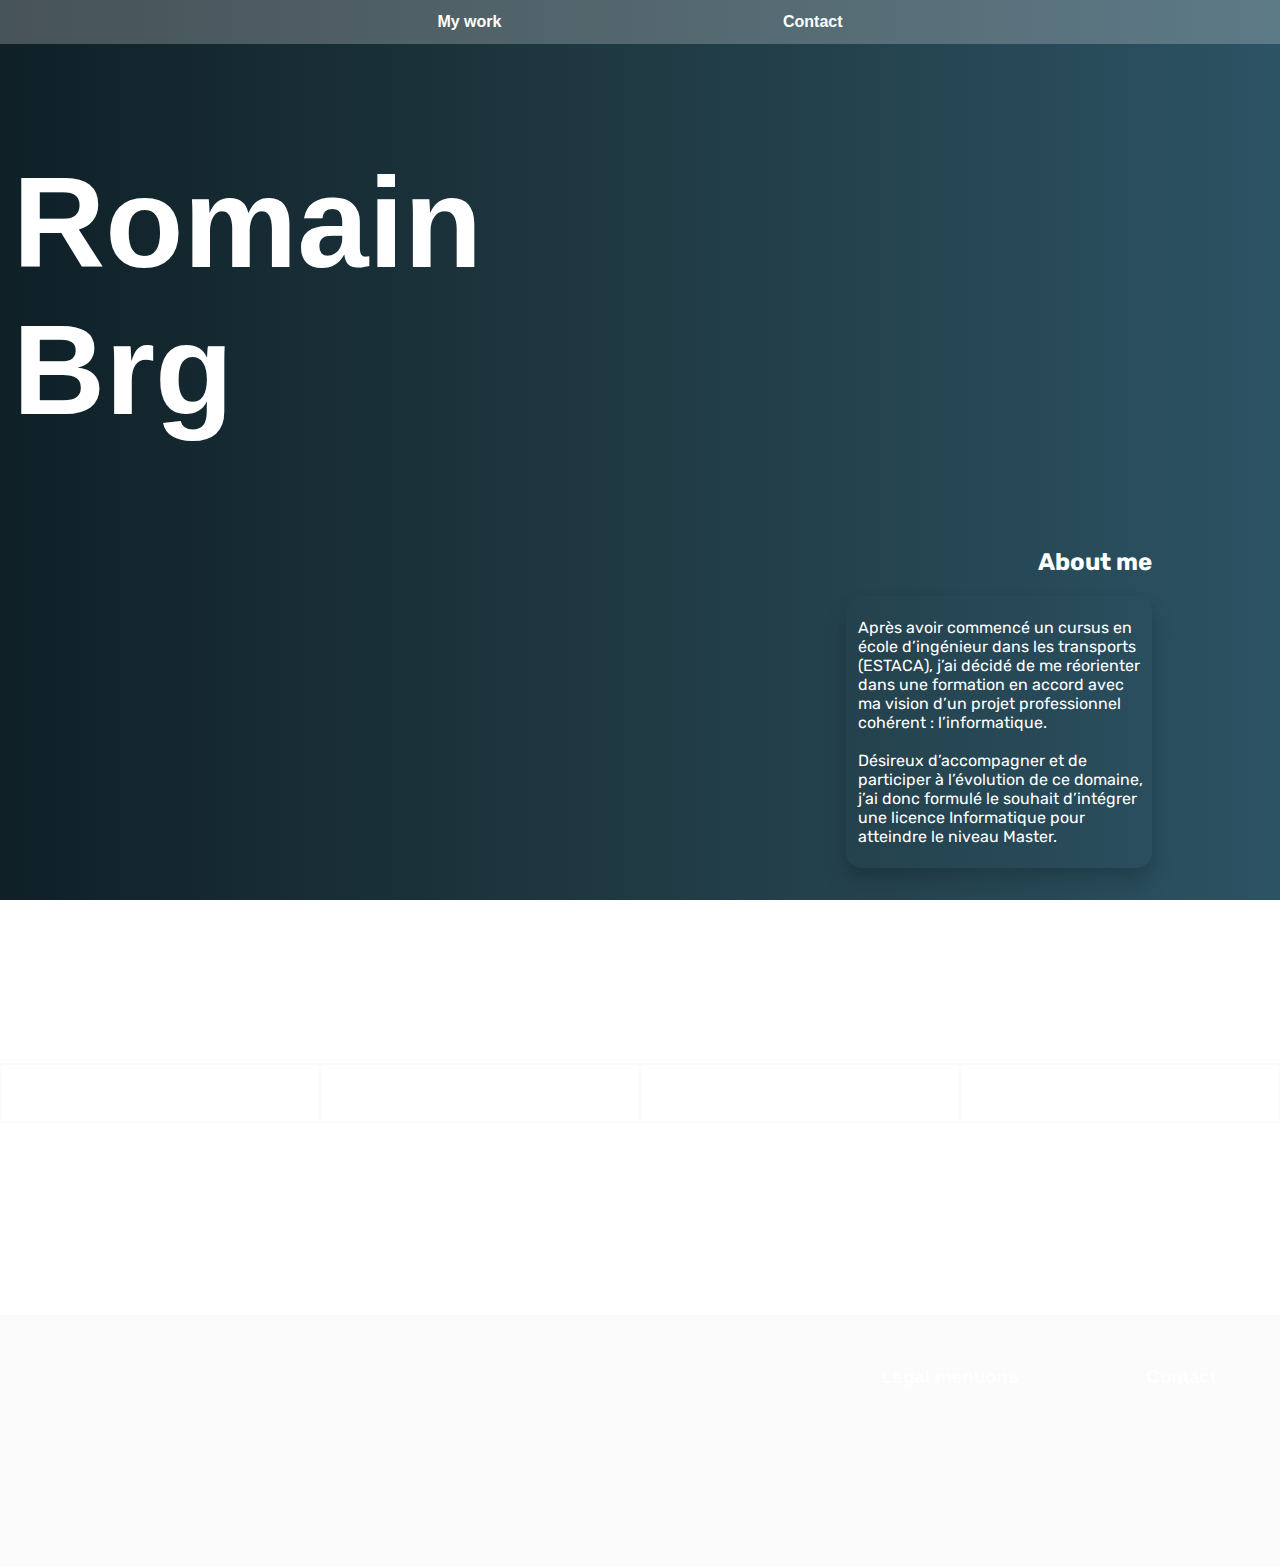
<file: index.html>
<!DOCTYPE html>
<html lang="fr">

<head>
    <meta charset="utf-8" >
    <title>Portfolio - Romain Brg</title>
    <link href="styles.css" rel="stylesheet">
    <link rel="preconnect" href="https://fonts.googleapis.com">
    <link rel="preconnect" href="https://fonts.gstatic.com" crossorigin>
    <link href="https://fonts.googleapis.com/css2?family=Radio+Canada+Big:ital,wght@0,400..700;1,400..700&display=swap" rel="stylesheet">
    <link href="https://fonts.googleapis.com/css2?family=Rubik:ital,wght@0,300..900;1,300..900&display=swap" rel="stylesheet">
</head>

<body>
    <header class="entete">
        <nav class="navbar">
            <a href="#encre_Work" alt="Click to see my work">My work</a>
            <a href="Contact.html" alt="Acces the contact form">Contact</a>
        </nav>
    </header>

    <main>
        <div class="prenom">
            <h1>Romain <br> Brg</h1> 
            <!-- <div class="imageAccueil">
                <img src="images\imagesIndex.jpeg" alt="Image informatique de fond">
            </div> -->
        </div>

        <section class="infoProfil">
            <h2>About me</h2>
                <div class="textProfil">
                    <p>
                        Après avoir commencé un cursus en école d’ingénieur dans les transports (ESTACA), 
                        j’ai décidé de me réorienter dans une formation en accord avec ma vision d’un projet professionnel cohérent : l’informatique.<br> <br>
                        Désireux d’accompagner et de participer à l’évolution de ce domaine, j’ai donc formulé le souhait d’intégrer une licence Informatique pour atteindre le niveau Master.
                    </p>
                </div>
        </section>
        
        <section class="myWork">
            <h2 id="encre_Work">My work</h2>
            <div class="listWork"> 
                <a href="c.html" alt="Click to see my work in C">C</a>
                <a href="cpp.html" alt="Click to see my work in C++">C++</a>
                <a href="VBA.html" alt="Click to see my work in VBA">VBA</a>
                <a href="htmlCss.html" alt="Click to see my work in Html and CSS">Html and CSS</a>
            </div>
        </section>
    </main>

    <footer> 
        <h3><a href="" alt="Click to see the legal mentions">Legal mentions</a></h3>
        <h3><a href="Contact.html" alt="Acces the contact form">Contact</a></h3>
    </footer>

</body>
</file>
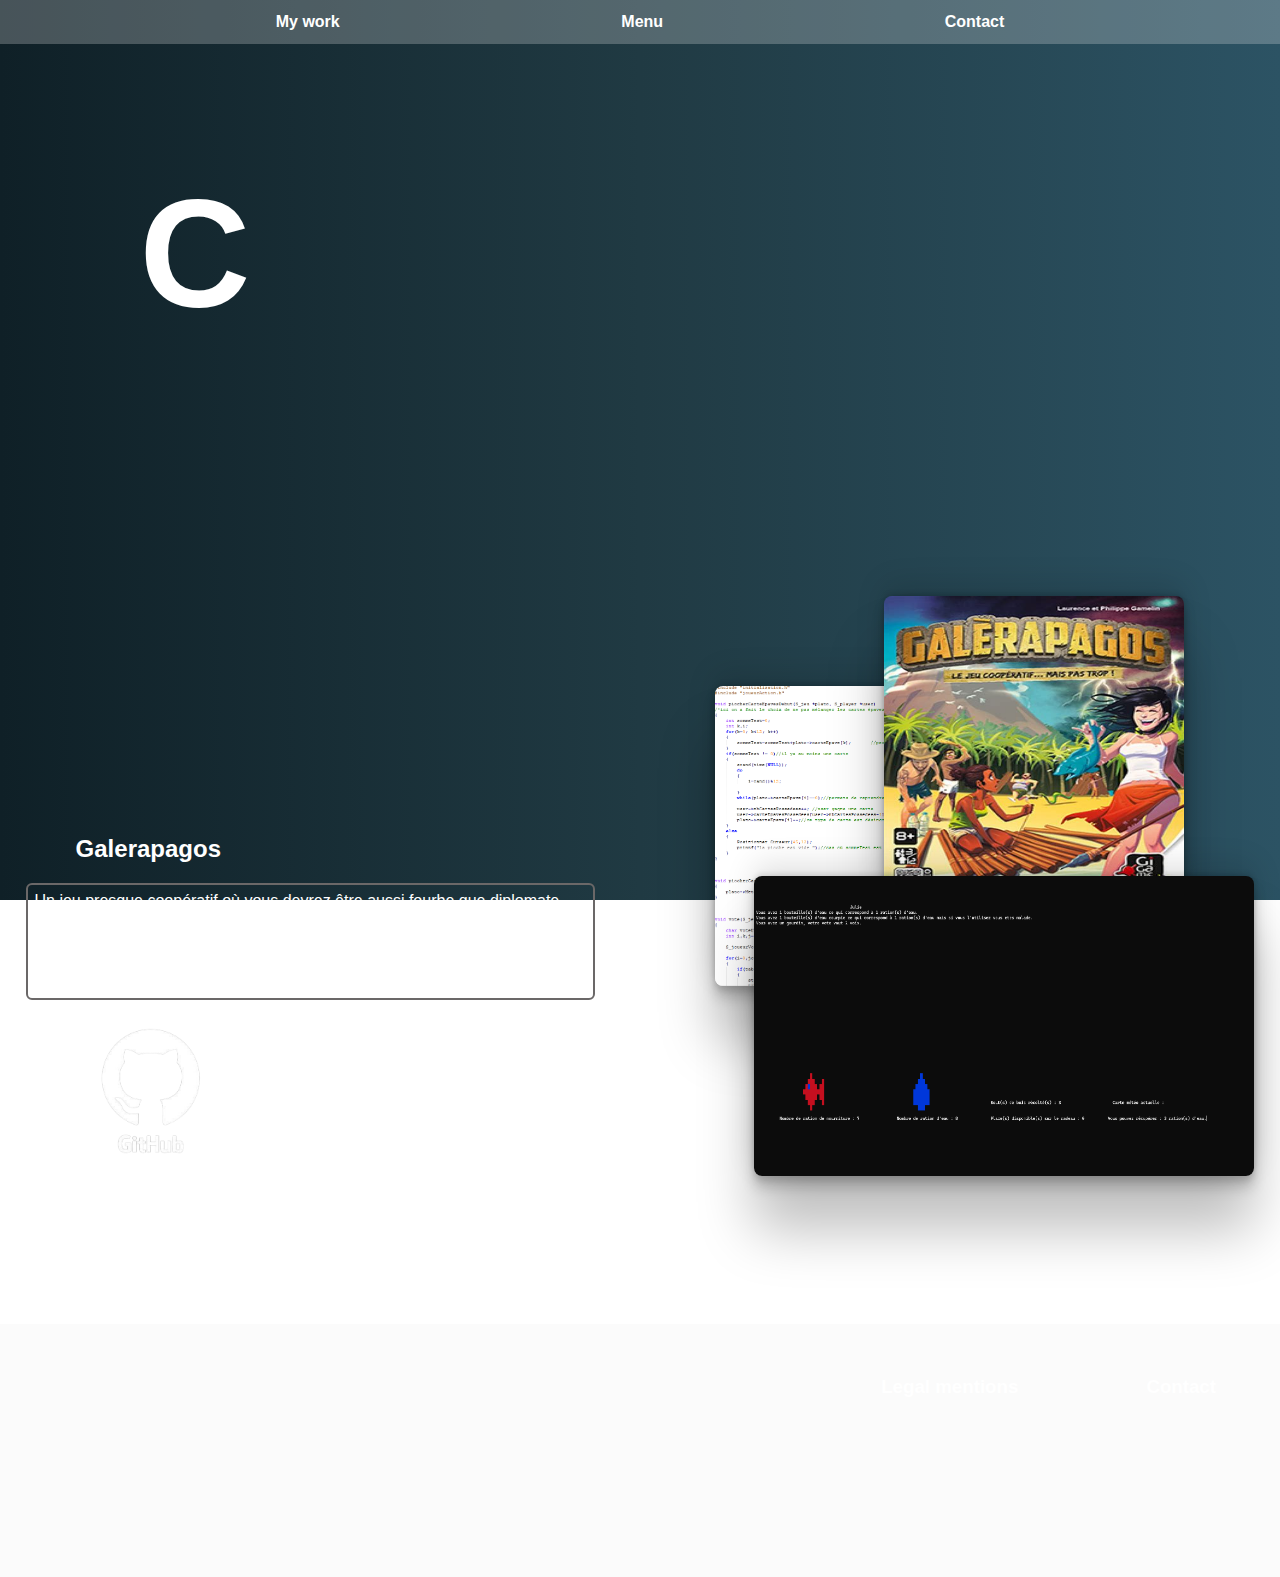
<file: c.html>
<!DOCTYPE html>
<html lang="fr">

<head>
    <meta charset="utf-8" >
    <title>C - Romain Brg</title>
    <link href="styles.css" rel="stylesheet">
    <link rel="preconnect" href="https://fonts.googleapis.com">
    <link rel="preconnect" href="https://fonts.gstatic.com" crossorigin>
    <link href="https://fonts.googleapis.com/css2?family=Radio+Canada+Big:ital,wght@0,400..700;1,400..700&display=swap" rel="stylesheet">
    <link href="https://fonts.googleapis.com/css2?family=Rubik:ital,wght@0,300..900;1,300..900&display=swap" rel="stylesheet">
</head>

<body>
    <header class="entete">
        <nav class="navbar">
            <a href="index.html#encre_Work" alt="Click to see my work">My work</a>
            <a href="index.html" alt="Comeback to the menu">Menu</a>
            <a href="Contact.html" alt="Acces the contact form">Contact</a>
        </nav>
    </header>

    <main>

        <section class="titreLangage">
            <h1>C</h1>
        </section>

        <section class="projet_1">
            <div>
                <h2>Galerapagos</h2>
                <p>Un jeu presque coopératif où vous devrez être aussi fourbe que diplomate pour vous garantir une place pour le voyage retour. 
                    <br><br> Ce jeu a été créé sur CodeBlock et fonctionne avec la console d'éxécution. 
                    <br> Des modifications ont été apportées et certaines cartes ont été supprimées. 
                </p>
                <a href="https://github.com/Romain-Brg/Galerapagos_en_C" alt="Lien github" title="Click to GitHub's repository">
                    <img class="p1_github-logo" src="images\github-logo.png" alt="Logo GitHub" title="Click to GitHub's repository">
                </a>
            </div>
            
            <div class="conteneurImagesProjets">
                <div class="logoImageProjet"> <a href="images\C_Galerapagos\galeraLogo.jpeg" ><img src="images\C_Galerapagos\galeraLogo.jpeg" alt="logo Galerapagos" title="Cliquez pour agrandir"></a> </div>
                <div class="codeImageProjet"> <a href="images\C_Galerapagos\galeraCode.png"><img src="images\C_Galerapagos\galeraCode.png" alt="code Galerapagos" title="Cliquez pour agrandir"> </a></div>
                <div class="affichageImageProjet"> <a href="images\C_Galerapagos\galeraAffichage.png"><img src="images\C_Galerapagos\galeraAffichage.png" alt="affichage Galerapago" title="Cliquez pour agrandir"> </a></div>
            </div>
        </section>
    </main>

    <footer> 
        <h3><a href="" alt="Click to see the legal mentions">Legal mentions</a></h3>
        <h3><a href="Contact.html" alt="Acces the contact form">Contact</a></h3>
    </footer>



</body>
</file>
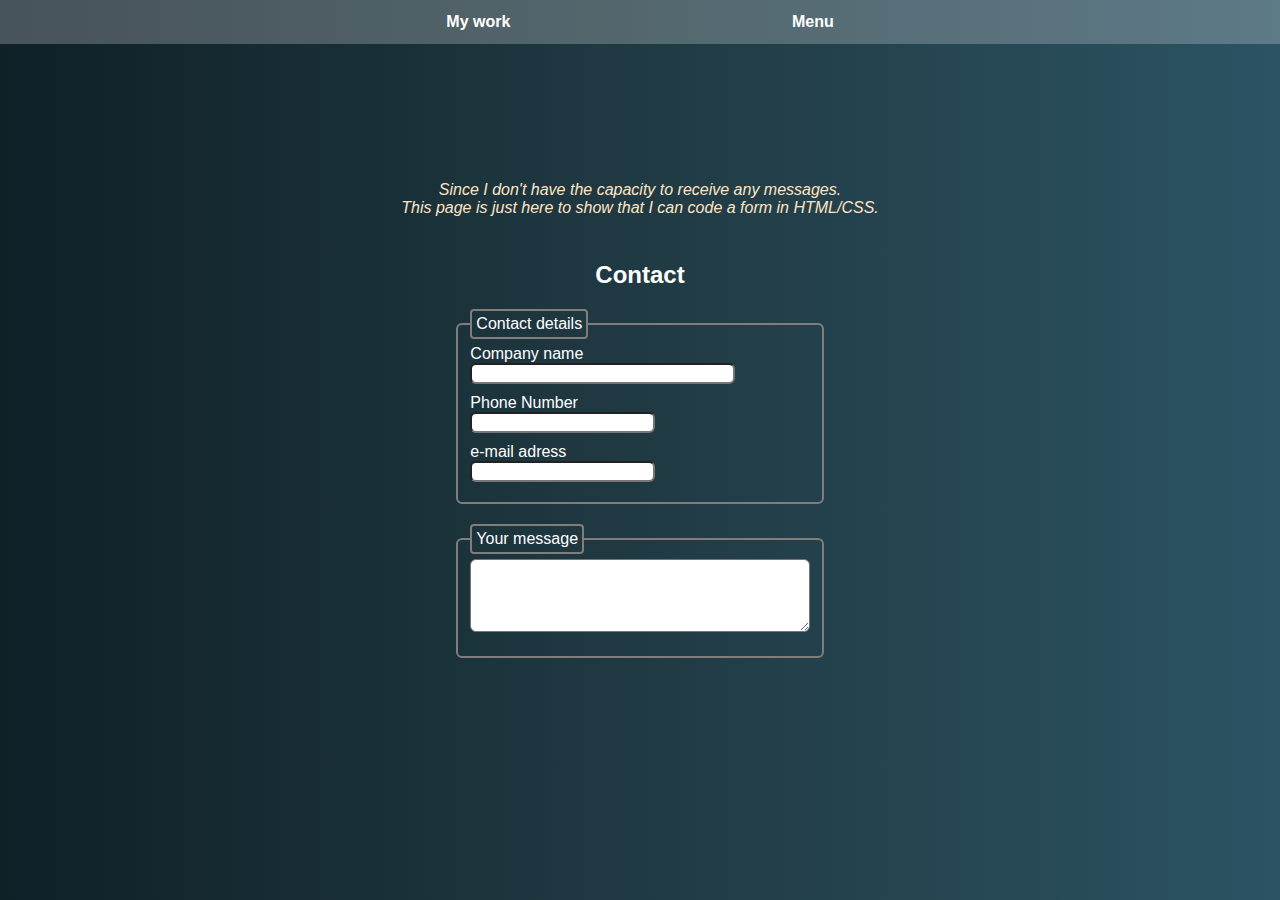
<file: Contact.html>
<!DOCTYPE html>
<html lang="fr">

<head>
    <meta charset="utf-8" >
    <title>Contact</title>
    <link href="styles.css" rel="stylesheet">
    <link rel="preconnect" href="https://fonts.googleapis.com">
    <link rel="preconnect" href="https://fonts.gstatic.com" crossorigin>
    <link href="https://fonts.googleapis.com/css2?family=Radio+Canada+Big:ital,wght@0,400..700;1,400..700&display=swap" rel="stylesheet">
    <link href="https://fonts.googleapis.com/css2?family=Rubik:ital,wght@0,300..900;1,300..900&display=swap" rel="stylesheet">
</head>

<body>
    <header class="entete">
        <nav class="navbar">
            <a href="index.html#encre_Work" alt="Click to see my work">My work</a>
            <a href="index.html" alt="Acces the main page">Menu</a>
        </nav>
    </header>

    <main>
        <div class="formContact">
            <p>
                Since I don't have the capacity to receive any messages.<br> This page is just here to show that I can code a form in HTML/CSS.
            </p>
            <h2>Contact</h2>
            <form action="" method="post">
                <fieldset>
                    <legend>Contact details</legend>
                    <div class="formCompanyName"> 
                        <label for="CompanyName">Company name</label> <br>
                        <input type="text" name="CompanyName" id="CompanyName" size="30">
                    </div>
                    <div class="formPhoneNum">
                        <label for="phoneNum">Phone Number</label><br>
                        <input type="tel" name="phoneNum" id="phoneNum">
                    </div>
                    <div class="formEmail">
                        <label for="emailAdress">e-mail adress</label><br>
                        <input type="email" name="emailAdress" id="emailAdress">
                    </div> 
                </fieldset>
                <fieldset >
                    <legend>Your message</legend>
                    <div class="formMessage">
                        <textarea name="urMessage" id="urMessage"></textarea>
                    </div>
                </fieldset>    
            </form>
        </div> 
    </main>


</body>
</file>
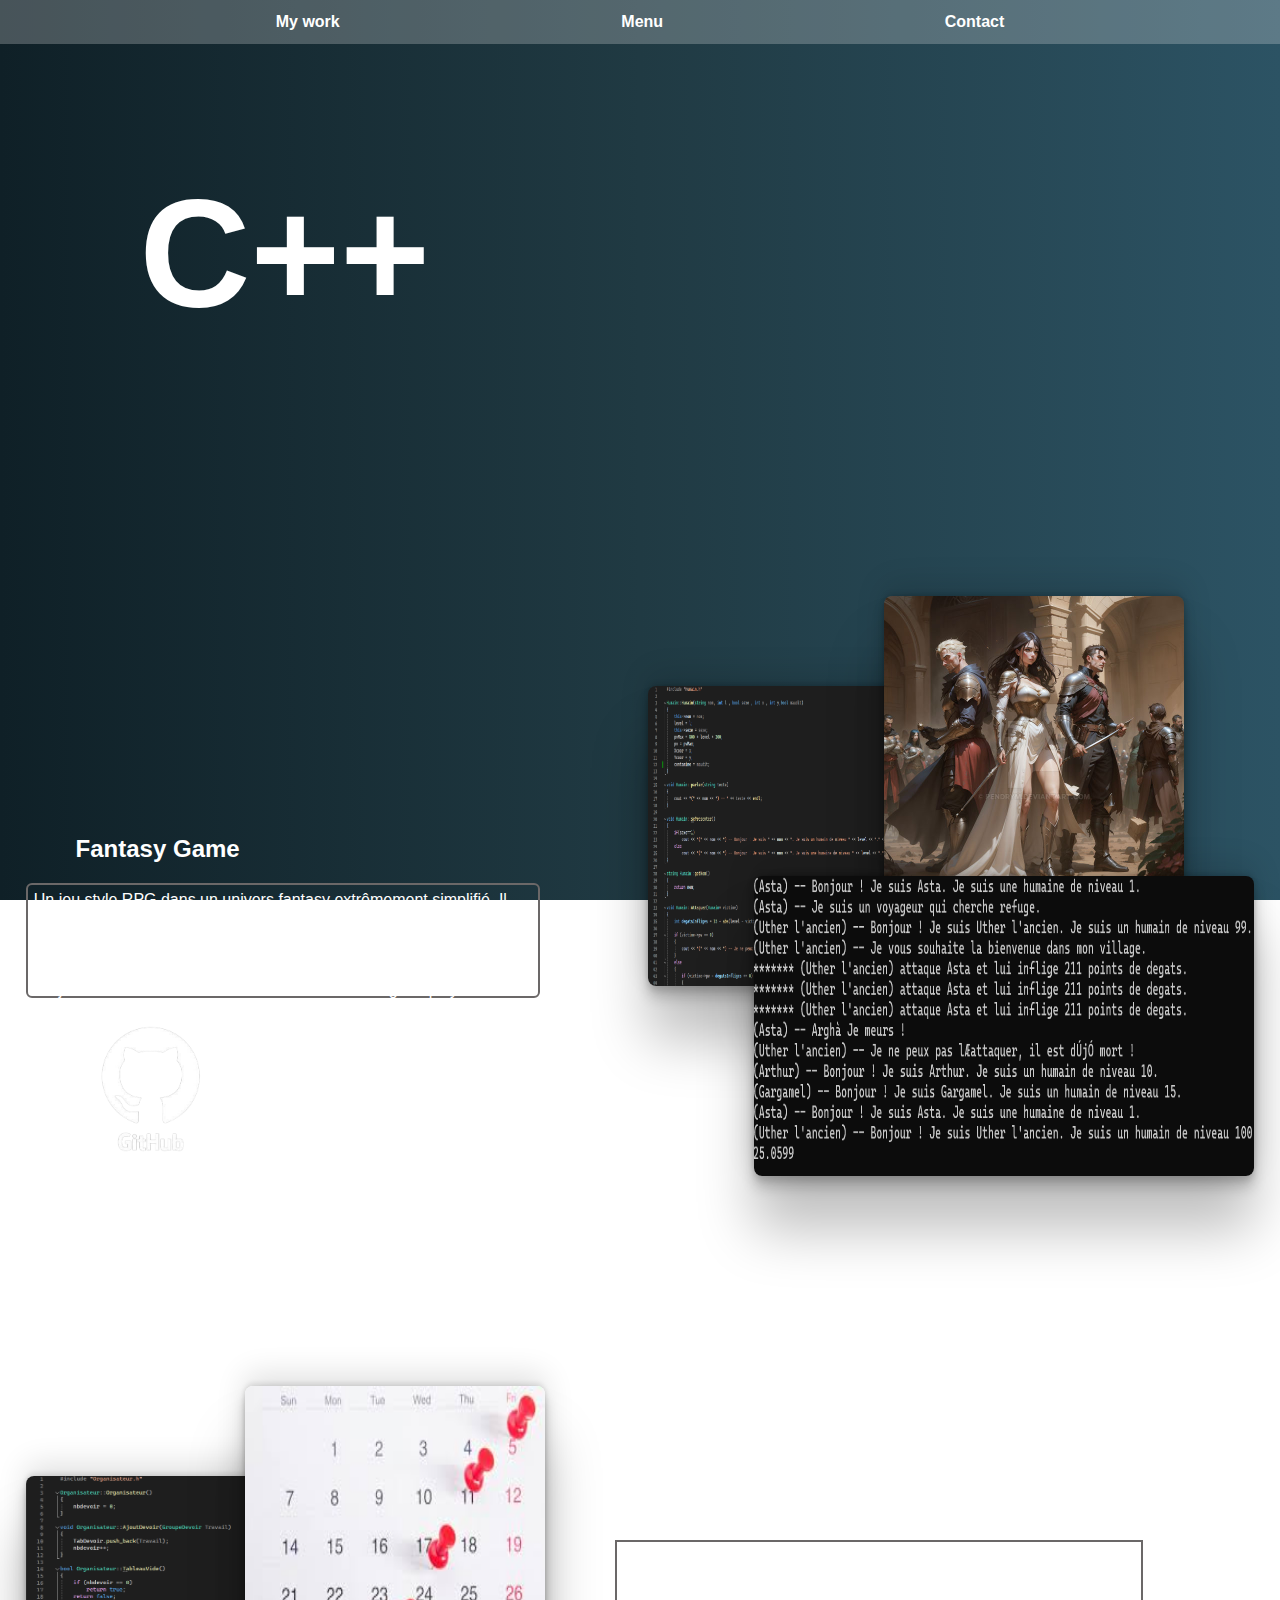
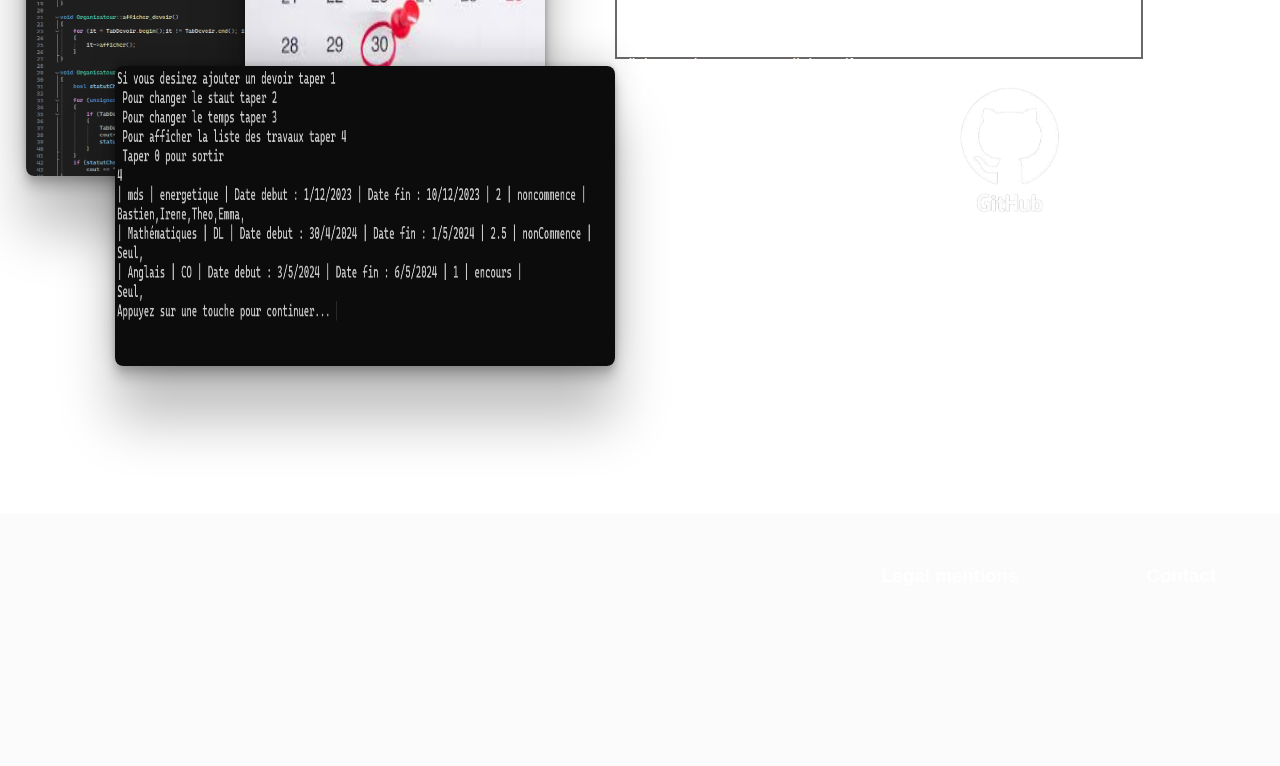
<file: cpp.html>
<!DOCTYPE html>
<html lang="fr">

<head>
    <meta charset="utf-8" >
    <title>C++ - Romain Brg</title>
    <link href="styles.css" rel="stylesheet">
    <link rel="preconnect" href="https://fonts.googleapis.com">
    <link rel="preconnect" href="https://fonts.gstatic.com" crossorigin>
    <link href="https://fonts.googleapis.com/css2?family=Radio+Canada+Big:ital,wght@0,400..700;1,400..700&display=swap" rel="stylesheet">
    <link href="https://fonts.googleapis.com/css2?family=Rubik:ital,wght@0,300..900;1,300..900&display=swap" rel="stylesheet">
</head>

<body>
    <header class="entete">
        <nav class="navbar">
            <a href="index.html#encre_Work" alt="Click to see my work">My work</a>
            <a href="index.html" alt="Comeback to the menu">Menu</a>
            <a href="Contact.html" alt="Acces the contact form">Contact</a>
        </nav>
    </header>

    <main>

        <section class="titreLangage">
            <h1>C++</h1>
        </section>

        <section class="projet_1">
            <div class="p1_description">
                <h2>Fantasy Game</h2>
                <p>Un jeu style RPG dans un univers fantasy extrêmement simplifié. Il est toujours en cours de création.
                    <br><br> Ce jeu a été créé sur VisualStudio et fonctionne avec la console d'éxécution. 
                    <br> Ce jeu a été réduit au strict minimum en terme de gameplay. 
                </p>
                <a href="https://github.com/Romain-Brg/Programmation-Orientee-Objet" alt="Lien github" title="Click to GitHub's repository">
                    <img class="p1_github-logo" src="images\github-logo.png" alt="Logo GitHub" title="Click to GitHub's repository">
                </a>
            </div>
            
            <div class="conteneurImagesProjets">
                <div class="logoImageProjet"> <a href="images\Cpp_RPG\rpg_logo.jpg" ><img src="images\Cpp_RPG\rpg_logo.jpg" alt="logo Cpp_RPG" title="Cliquez pour agrandir"></a> </div>
                <div class="codeImageProjet"> <a href="images\Cpp_RPG\rpg_code.png"><img src="images\Cpp_RPG\rpg_code.png" alt="code Cpp_RPG" title="Cliquez pour agrandir"> </a></div>
                <div class="affichageImageProjet"> <a href="images\Cpp_RPG\rpg_affichage.png"><img src="images\Cpp_RPG\rpg_affichage.png" alt="affichage Cpp_RPG" title="Cliquez pour agrandir"> </a></div>
            </div>
        </section>

        <section class="projet_2">
            <div class="p2_description">
                <h2>Organisateur de devoir</h2>
                <p>
                    Il s'agit d'un Organisateur de devoir qui permet de noter les devoirs à faire.
                    <br><br> Ce programme a été créé sur VisualStudio et fonctionne avec la console d'éxécution. 
                    <br> Des fonctionnalités sont en cours d'implémentation comme la possibilité d'ajouter des travaux collaboratifs. 
                </p>
                <a href="https://github.com/Romain-Brg/Exercice_Organisateur_Devoir" alt="Lien github" title="Click to GitHub's repository">
                    <img class="p2_github-logo" src="images\github-logo.png" alt="Logo GitHub" title="Click to GitHub's repository">
                </a>
            </div>
            
            <div class="conteneurImagesProjets">
                <div class="logoImageProjet"> <a href="images\Cpp_OrgaDevoir\orgadevoir_logo.jpg" ><img src="images\Cpp_OrgaDevoir\orgadevoir_logo.jpg" alt="logo Cpp_OrgaDevoir" title="Cliquez pour agrandir"></a> </div>
                <div class="codeImageProjet"> <a href="images\Cpp_OrgaDevoir\orgadevoir_code.png"><img src="images\Cpp_OrgaDevoir\orgadevoir_code.png" alt="code Cpp_OrgaDevoir" title="Cliquez pour agrandir"> </a></div>
                <div class="affichageImageProjet"> <a href="images\Cpp_OrgaDevoir\orgadevoir_affichage.png"><img src="images\Cpp_OrgaDevoir\orgadevoir_affichage.png" alt="affichage Cpp_OrgaDevoir" title="Cliquez pour agrandir"> </a></div>
            </div>
        </section>
    </main>

    <footer> 
        <h3><a href="" alt="Click to see the legal mentions">Legal mentions</a></h3>
        <h3><a href="Contact.html" alt="Acces the contact form">Contact</a></h3>
    </footer>




</body>
</file>
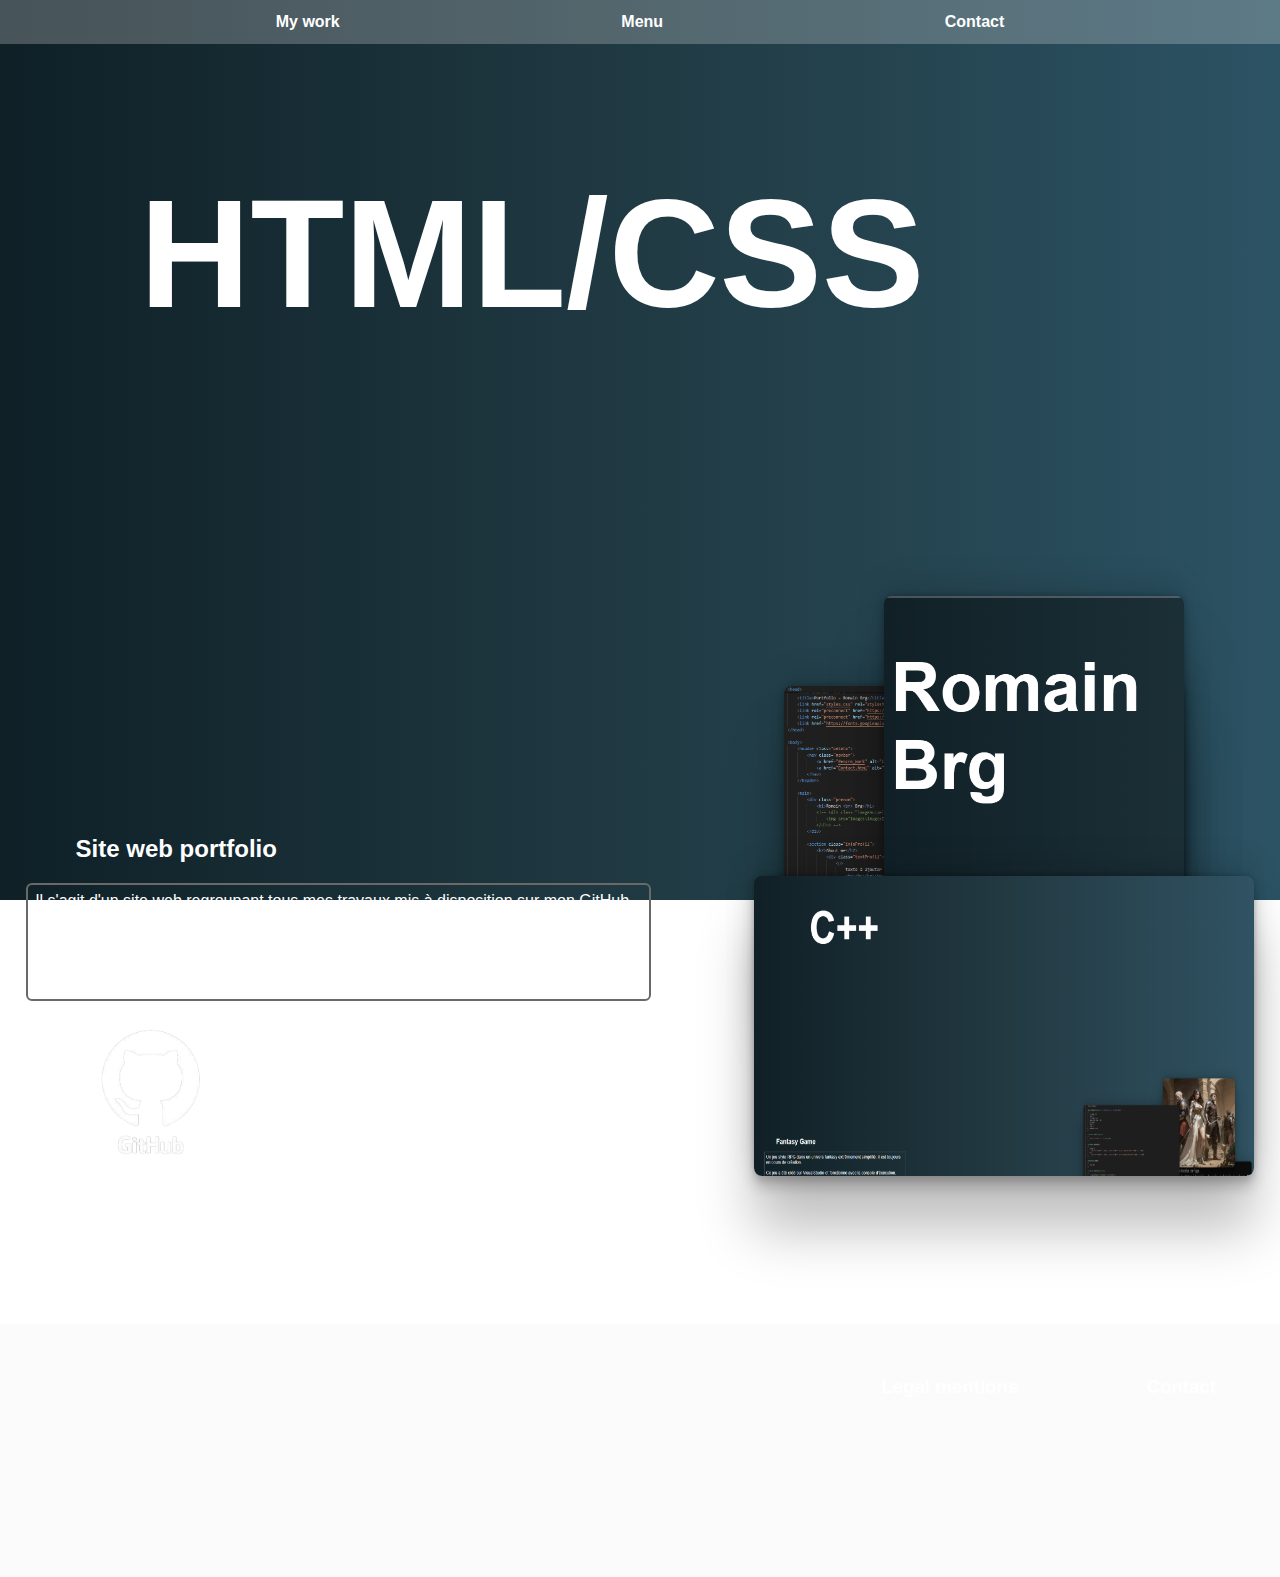
<file: htmlCss.html>
<!DOCTYPE html>
<html lang="fr">

<head>
    <meta charset="utf-8" >
    <title>HTML/CSS - Romain Brg</title>
    <link href="styles.css" rel="stylesheet">
    <link rel="preconnect" href="https://fonts.googleapis.com">
    <link rel="preconnect" href="https://fonts.gstatic.com" crossorigin>
    <link href="https://fonts.googleapis.com/css2?family=Radio+Canada+Big:ital,wght@0,400..700;1,400..700&display=swap" rel="stylesheet">
    <link href="https://fonts.googleapis.com/css2?family=Rubik:ital,wght@0,300..900;1,300..900&display=swap" rel="stylesheet">
</head>

<body>
    <header class="entete">
        <nav class="navbar">
            <a href="index.html#encre_Work" alt="Click to see my work">My work</a>
            <a href="index.html" alt="Comeback to the menu">Menu</a>
            <a href="Contact.html" alt="Acces the contact form">Contact</a>
        </nav>
    </header>

    <main>

        <section class="titreLangage">
            <h1>HTML/CSS</h1>
        </section>

        <section class="projet_1">
            <div>
                <h2>Site web portfolio</h2>
                <p>
                    Il s'agit d'un site web regroupant tous mes travaux mis à disposition sur mon <a href="https://github.com/Romain-Brg" alt="Lien GitHub" title="Click for my GitHub's profil">GitHub</a>.
                    <br><br> Ce site a été créé sur Visual Studio Code. De nombreuses améliorations sont possibles comme ajouter du dynamisme, mais cela se fera à l'aide du javaScript.<br>
                    L'objectif est de l'améliorer au fur et à mesure de ma progression dans certains langages.
                </p>
                <a href="https://github.com/Romain-Brg/1er-Site-Web" alt="Lien github" title="Click to GitHub's repository">
                    <img class="p1_github-logo" src="images\github-logo.png" alt="Logo GitHub" title="Click to GitHub's repository">
                </a>
            </div>
            
            <div class="conteneurImagesProjets">
                <div class="logoImageProjet"> <a href="images\HTML_CSS_portfolio\portfolio-affichageAccueil.png" ><img src="images\HTML_CSS_portfolio\portfolio-affichageAccueil.png" alt="logo VBA_AssoSport" title="Cliquez pour agrandir"></a> </div>
                <div class="codeImageProjet"> <a href="images\HTML_CSS_portfolio\portfolio_code.png"><img src="images\HTML_CSS_portfolio\portfolio_code.png" alt="code VBA_AssoSport" title="Cliquez pour agrandir"> </a></div>
                <div class="affichageImageProjet"> <a href="images\HTML_CSS_portfolio\portfolio-affichageLangage.png"><img src="images\HTML_CSS_portfolio\portfolio-affichageLangage.png" alt="affichage VBA_AssoSport" title="Cliquez pour agrandir"> </a></div>
            </div>
        </section>
    </main>

    <footer> 
        <h3><a href="" alt="Click to see the legal mentions">Legal mentions</a></h3>
        <h3><a href="Contact.html" alt="Acces the contact form">Contact</a></h3>
    </footer>



</body>
</file>
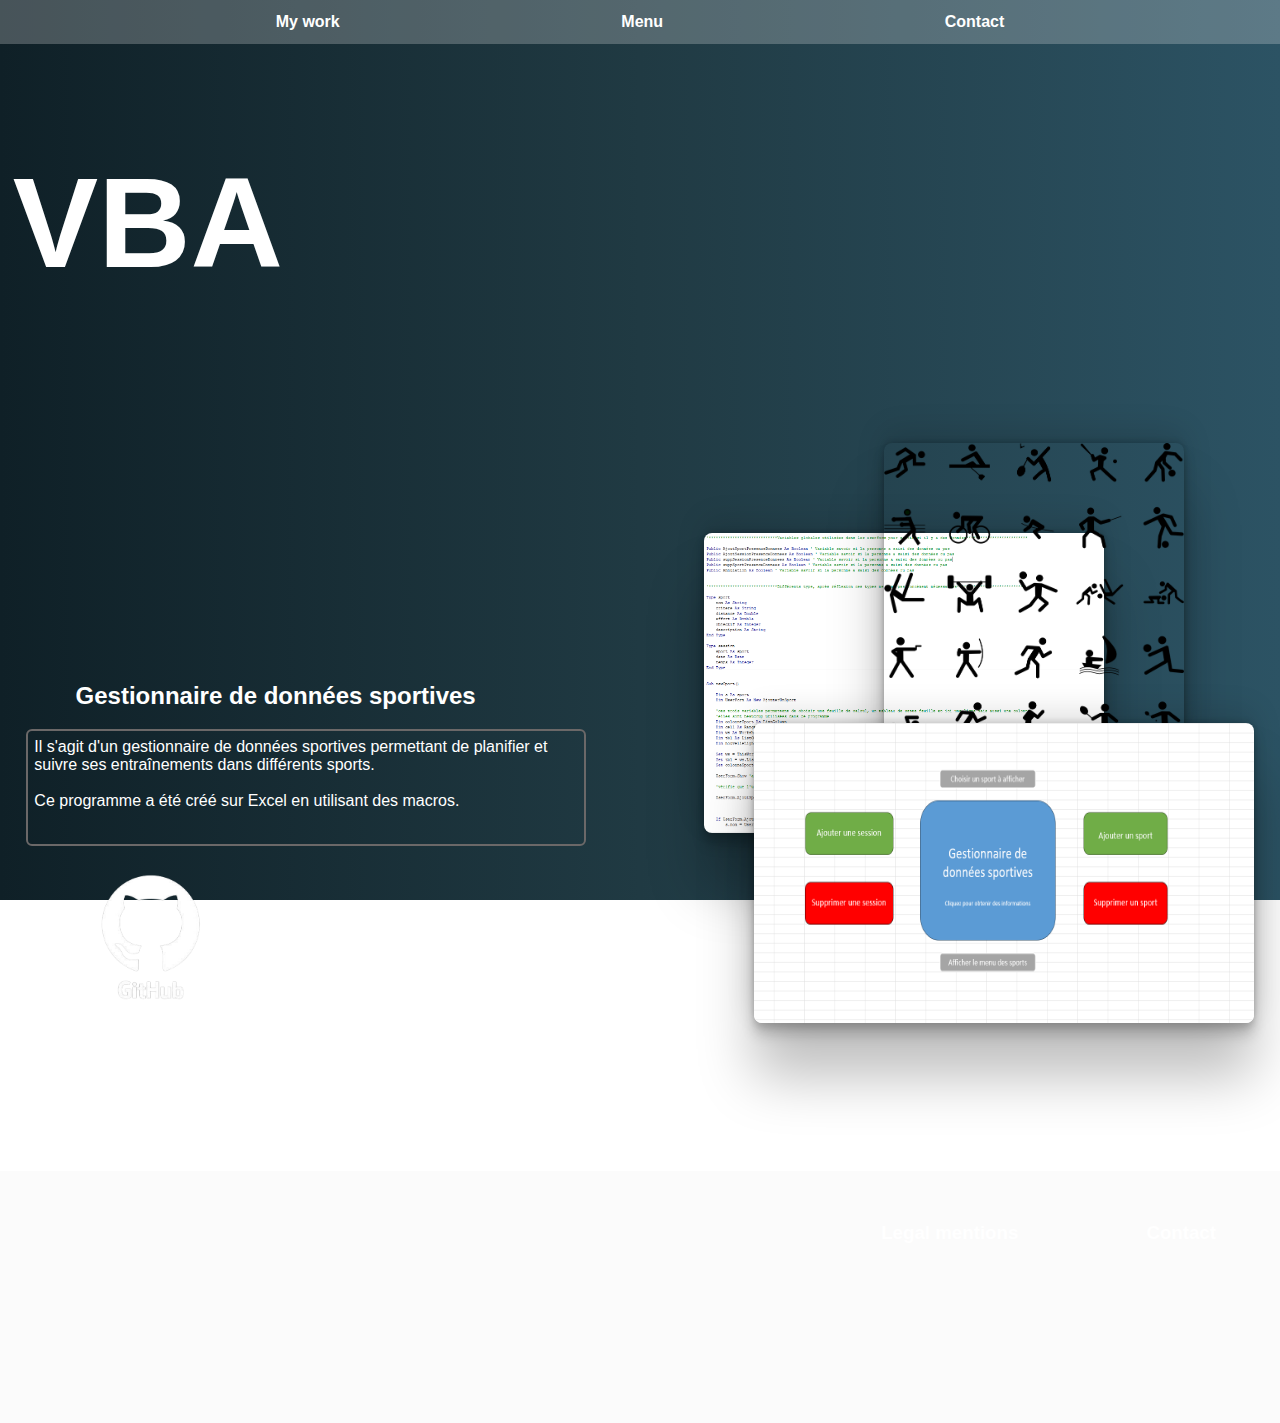
<file: VBA.html>
<!DOCTYPE html>
<html lang="fr">

<head>
    <meta charset="utf-8" >
    <title>VBA - Romain Brg</title>
    <link href="styles.css" rel="stylesheet">
    <link rel="preconnect" href="https://fonts.googleapis.com">
    <link rel="preconnect" href="https://fonts.gstatic.com" crossorigin>
    <link href="https://fonts.googleapis.com/css2?family=Radio+Canada+Big:ital,wght@0,400..700;1,400..700&display=swap" rel="stylesheet">
    <link href="https://fonts.googleapis.com/css2?family=Rubik:ital,wght@0,300..900;1,300..900&display=swap" rel="stylesheet">
</head>

<body>
    <header class="entete">
        <nav class="navbar">
            <a href="index.html#encre_Work" alt="Click to see my work">My work</a>
            <a href="index.html" alt="Comeback to the menu">Menu</a>
            <a href="Contact.html" alt="Acces the contact form">Contact</a>
        </nav>
    </header>

    <main>

        <section class="titreLangageVBA">
            <h1>VBA</h1>
        </section>

        <section class="projet_1">
            <div>
                <h2>Gestionnaire de données sportives</h2>
                <p>
                    Il s'agit d'un gestionnaire de données sportives permettant de planifier et suivre ses entraînements dans différents sports.
                    <br><br> Ce programme a été créé sur Excel en utilisant des macros.  
                </p>
                <a href="https://github.com/Romain-Brg/Galerapagos_en_C" alt="Lien github" title="Click to GitHub's repository">
                    <img class="p1_github-logo" src="images\github-logo.png" alt="Logo GitHub" title="Click to GitHub's repository">
                </a>
            </div>
            
            <div class="conteneurImagesProjets">
                <div class="logoImageProjet"> <a href="images\VBA_AssoSport\assosport_logo.png" ><img src="images\VBA_AssoSport\assosport_logo.png" alt="logo VBA_AssoSport" title="Cliquez pour agrandir"></a> </div>
                <div class="codeImageProjet"> <a href="images\VBA_AssoSport\assosport_code.png"><img src="images\VBA_AssoSport\assosport_code.png" alt="code VBA_AssoSport" title="Cliquez pour agrandir"> </a></div>
                <div class="affichageImageProjet"> <a href="images\VBA_AssoSport\assopsport_affichage.png"><img src="images\VBA_AssoSport\assopsport_affichage.png" alt="affichage VBA_AssoSport" title="Cliquez pour agrandir"> </a></div>
            </div>
        </section>
    </main>

    <footer> 
        <h3><a href="" alt="Click to see the legal mentions">Legal mentions</a></h3>
        <h3><a href="Contact.html" alt="Acces the contact form">Contact</a></h3>
    </footer>



</body>
</file>
<file: styles.css>
html {
    height: 100%;
    overflow: auto;
    margin-left: auto;
    margin-right: auto;
    scroll-behavior:smooth
}
body{
    height: 100%;
	width: 100%;
	padding: 0;
	margin: 0;
    background: linear-gradient(to right, #0f2027, #203a43, #2c5364); /* W3C, IE 10+/ Edge, Firefox 16+, Chrome 26+, Opera 12+, Safari 7+ */
    background-attachment: fixed;
    color: white;
    font-family: Arial, Helvetica, sans-serif;
}
a{
    text-decoration: none;
    color: white;
}
/*index.thml*/

.navbar {
    display: flex;
    flex-direction: row;
    justify-content: center;
    background-color: rgba(240, 240, 240, 0.25) ;
}
.navbar a{
    margin-left: 10%;
    margin-right: 10%;
    color: white;
    padding: 1%;
    font-weight: bold;
    font-family:'Radio Big Canada', sans-serif;
}
.navbar a:hover{
    padding: 1%;
    box-shadow: rgba(50, 50, 93, 0.25) 0px 30px 60px -12px inset, rgba(0, 0, 0, 0.3) 0px 18px 36px -18px inset;
}

header{
    height: 7%;
}

h1{
    font-family:'Radio Big Canada', sans-serif;
    font-size: 8em;
    margin-left: 1%;
}
.prenom{
    display: flex;
    flex-direction: row;
    justify-content: space-between;
}

.textProfil{
    border-radius: 1em;
    box-shadow: rgba(0, 0, 0, 0.15) 0px 15px 25px, rgba(0, 0, 0, 0.05) 0px 5px 10px;
    width: 25%;
    height: 15%;
    padding: 6px;
    padding-left: 1%;
}

.infoProfil{
    display: flex;
    flex-direction: column;
    align-items: flex-end;
    margin-right: 10%;
    margin-bottom: 10%;
    font-family: "Rubik", sans-serif;
}

.myWork h2{
    text-align: center;
    margin-bottom: 3%;
}

.listWork{
    display: grid;
    grid-template-columns:25% 25% 25% 25%;
    margin-bottom: 15%;
}

.listWork a{
    display: flex;
    height: 3.5em; 
    justify-content: center;
    align-items: center;
    border :2px rgba(240, 240, 240, 0.25) solid;
}

.listWork a:hover{
    background-color: rgba(171,176,181,0.25);
    box-shadow: rgba(17, 17, 26, 0.1) 0px 4px 16px, rgba(17, 17, 26, 0.1) 0px 8px 24px, rgba(17, 17, 26, 0.1) 0px 16px 56px;
    border: 0;
}

footer{
    display: flex;
    flex-direction: row;
    justify-content:right;
    padding-bottom: 9%;
    background-color: rgba(240, 240, 240, 0.25) ;
}

footer h3{
    margin: 5%;
    margin-top: 4%;
}


/*Contact.html*/
.formContact{
    margin-top: 8%;
    display: flex;
    flex-flow: column nowrap;
    align-items :center;
}
.formContact p{
    font-style: italic;
    padding-bottom: 8px;
    text-align: center;
    color: bisque;
}
.formContact label{
    margin-top: 10px;
}
.formContact input,.formContact textarea {
    margin-bottom: 10px;
    border-radius: 6px;
}
.formContact legend{
    border: 2px rgb(129, 125, 125) solid;
    border-radius: 4px;
    padding: 4px;
}
.formContact fieldset{
    border: 2px rgb(129, 125, 125) solid;
    border-radius: 4px;
    margin-bottom: 20px;
    border-radius: 6px;
}
.formContact textarea{
    width: 25em;
    height: 5em;
}

/*pages de langages*/
.titreLangage{
    margin-bottom: 15%;
    margin-left: 10%;
    font-size: larger;
}

.projet_1{
    display: flex;
    flex-direction: row;
    justify-content: space-between;
    margin-left: 2%;
    margin-right: 2%;
    margin-bottom: 10%;
}

.projet_1 p{
    height: 15%;
    width: 80%;
    border: 2px rgb(107, 104, 104) solid;
    border-radius: 6px;
    padding: 1%;
}
.projet_1 h2{
    margin-top: 300px;
    margin-left: 50px;
}

.p1_github-logo{
    margin-left: 50px;
    height: 150px;
    width: 150px;
}

.projet_2{
    display: flex;
    flex-direction: row-reverse;
    justify-content: space-between;
    margin-left: 2%;
    margin-right: 2%;
    margin-bottom: 10%;
    margin-top: 2%;
}

.projet_2 p{
    height: 20%;
    width: 80%;
    border: 2px rgb(107, 104, 104) solid;
    padding: 1%;
}

.projet_2 h2{
    text-align: end;
    margin-right: 25%;
}
.p2_description{
    margin-top: 12%;
}

.p2_github-logo{
    margin-left: 50%;
    height: 150px;
    width: 150px;   
}


.conteneurImagesProjets{
    margin-top: 5%;
    position: relative;
    height: 600px;
    width: 700px;
}

.conteneurImagesProjets img{
    border-radius: 8px;
    box-shadow: rgba(0, 0, 0, 0.25) 0px 54px 55px, rgba(0, 0, 0, 0.12) 0px -12px 30px, rgba(0, 0, 0, 0.12) 0px 4px 6px, rgba(0, 0, 0, 0.17) 0px 12px 13px, rgba(0, 0, 0, 0.09) 0px -3px 5px;
    height: 300px;
    width: 300px;
    display: flex;
    justify-content: center;
    align-items: center;
}

.conteneurImagesProjets img:hover{
    transform: translate(-10px, -10px);
}

.logoImageProjet img{
    position: absolute;
    right: 70px;
    top: 0;
    z-index: 2;
}

.codeImageProjet img{
    position: absolute;
    left: 0;
    top: 90px;
    z-index: 1;
    width: 400px;
}

.affichageImageProjet img{
    position: absolute;
    right: 0;
    bottom: 20px;
    width: 500px;
    z-index: 3;
}
</file>
